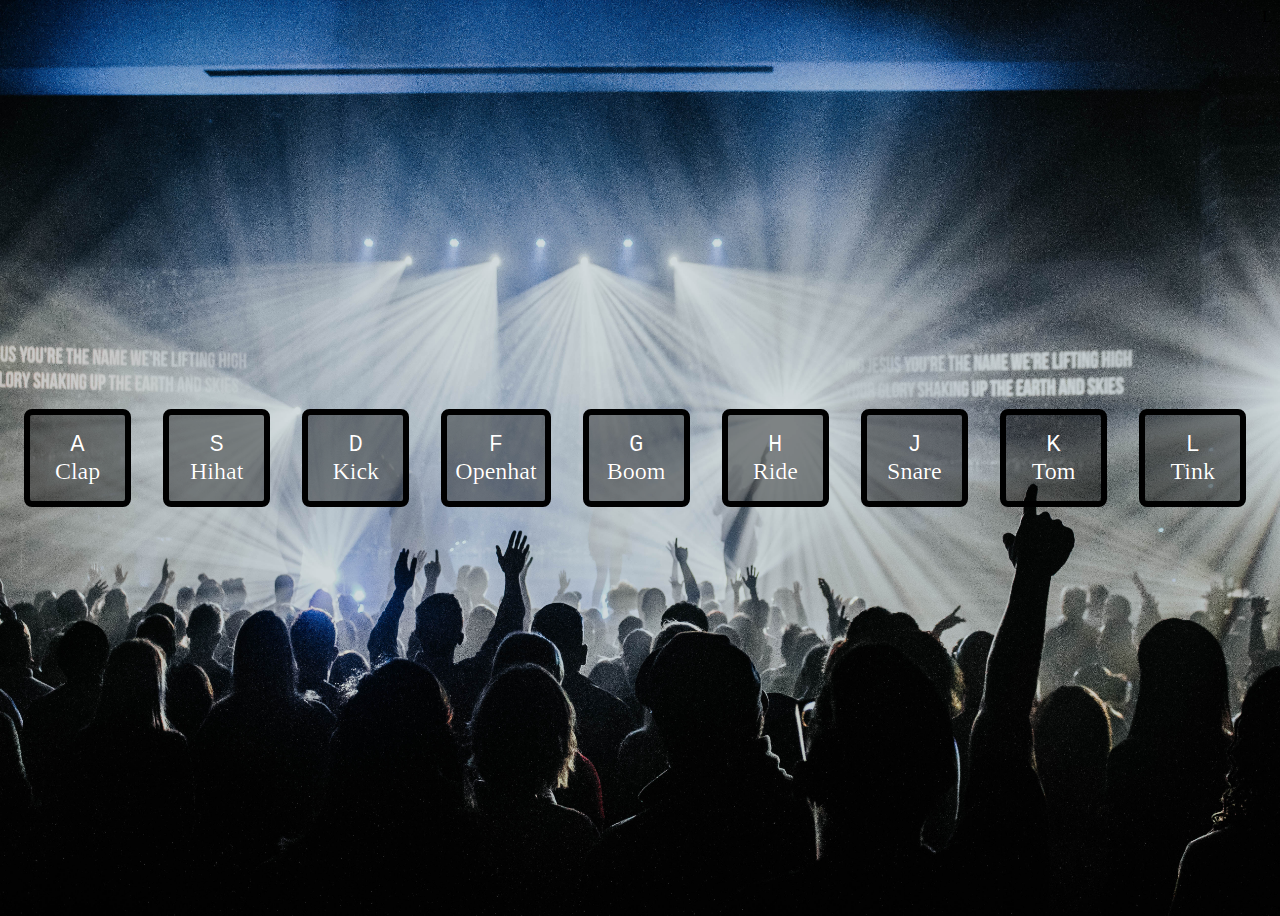
<file: 1-javascript-drum-kit/index.html>
<!DOCTYPE html>
<html lang="en">
<head>
  <meta charset="UTF-8">
  <meta name="viewport" content="width=device-width, initial-scale=1.0">
  <meta http-equiv="X-UA-Compatible" content="ie=edge">
  <title>Document</title>
  <link rel="stylesheet" href="style/style.css">
</head>
<body>
  <div class ="keys">
    <div data-key="65" class="key">
      <kbd>A</kbd>
      <span>clap</span>
    </div>
    <div data-key="83" class="key">
      <kbd>S</kbd>
      <span>hihat</span>
    </div>
    <div data-key="68" class="key">
      <kbd>D</kbd>
      <span>kick</span>
    </div>
    <div data-key="70" class="key">
      <kbd>F</kbd>
      <span>openhat</span>
    </div>
    <div data-key="71" class="key">
      <kbd>G</kbd>
      <span>boom</span>
    </div>
    <div data-key="72" class="key">
      <kbd>H</kbd>
      <span>ride</span>
    </div>
    <div data-key="74" class="key">
      <kbd>J</kbd>
      <span>snare</span>
    </div>
    <div data-key="75" class="key">
      <kbd>K</kbd>
      <span>tom</span>
    </div>
    <div data-key="76" class="key">
      <kbd>L</kbd>
      <span>tink</span>
    </div>



    <audio data-key="65" src="sounds/clap.wav"></audio>
    <audio data-key="83" src="sounds/hihat.wav"></audio>
    <audio data-key="68" src="sounds/kick.wav"></audio>
    <audio data-key="70" src="sounds/openhat.wav"></audio>
    <audio data-key="71" src="sounds/boom.wav"></audio>
    <audio data-key="72" src="sounds/ride.wav"></audio>
    <audio data-key="74" src="sounds/snare.wav"></audio>
    <audio data-key="75" src="sounds/tom.wav"></audio>
    <audio data-key="76" src="sounds/tink.wav"></audio>
  

    <script>
     
      function removeTransition(e){
        if(e.propertyName !== 'transform') return;
        e.target.classList.remove('playing');
      }
     function playSound(e){
        const audio = document.querySelector(`audio[data-key="${e.keyCode}"]`);
        const item = document.querySelector(`div[data-key="${e.keyCode}"]`)
        item.classList.add('playing');
        audio.currentTime = 0;
        audio.play();
      }

      const keys = Array.from(document.querySelectorAll('.key'));
      keys.forEach(key => key.addEventListener('transitionend',removeTransition));
      window.addEventListener('keydown', playSound);

    </script>
  </div>L
</body>
</html>
</file>
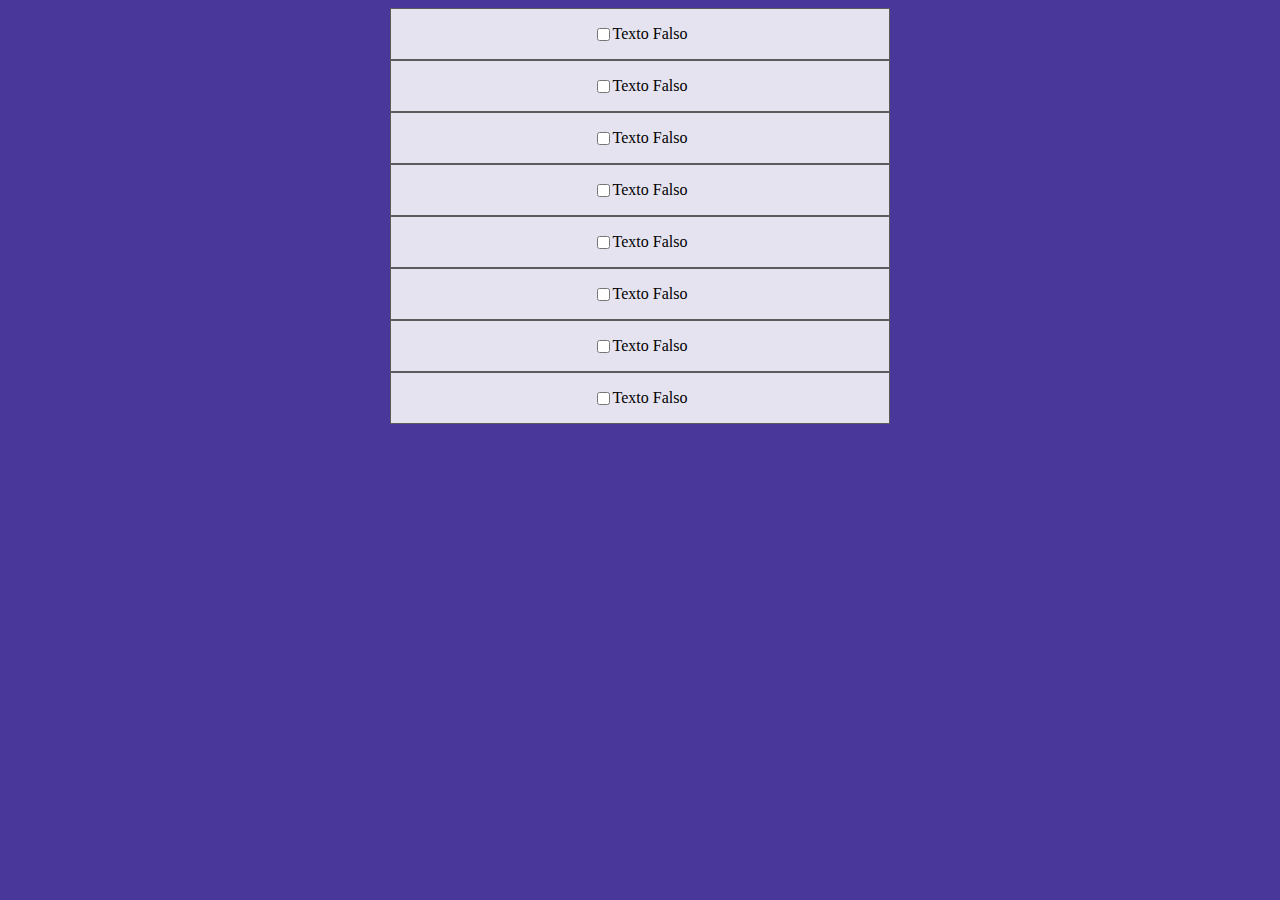
<file: 10- Hold Shift to Check Multiple CheckBoxes/index.html>
<!DOCTYPE html>
<html lang="en">
<head>
  <meta charset="UTF-8">
  <meta name="viewport" content="width=device-width, initial-scale=1.0">
  <title>Project Ten</title>
  <style>
    html,body{
      display: flex;
      flex-direction: column;
      justify-content: center;
      background: rgb(73, 55, 153);
    }
    .container{
      display: flex;
      flex-direction: column;

      align-self: center;
      width: 500px;
      background: rgb(229, 227, 240);
      justify-content: center;

    }
    .item{
      border: 1px solid rgba(58, 57, 57,.8);
      display: flex;
      align-items: center;
      justify-content: center;
    }
    input{
      float: left;
    }
  </style>
</head>
<body>
  <div class="container"> 
    <div class="item">
      <input type="checkbox">
      <p>Texto Falso</p>
    </div>
    <div class="item">
      <input type="checkbox">
      <p>Texto Falso</p>
    </div>
    <div class="item">
      <input type="checkbox">
      <p>Texto Falso</p>
    </div>
    <div class="item">
      <input type="checkbox">
      <p>Texto Falso</p>
    </div>
    <div class="item">
      <input type="checkbox">
      <p>Texto Falso</p>
    </div>
    <div class="item">
      <input type="checkbox">
      <p>Texto Falso</p>
    </div>
    <div class="item">
      <input type="checkbox">
      <p>Texto Falso</p>
    </div>
    <div class="item">
      <input type="checkbox">
      <p>Texto Falso</p>
    </div>
  </div>
  <script>
    let firstCheck = null;
    let lastCheck = null;
    let checks = Array.from(document.querySelectorAll('.item input[type= "checkbox"]'));
    checks.forEach(check => {
      check.addEventListener('click', selected);
    });
  function selected(){
    (!firstCheck)? firstCheck = checks.indexOf(this) : lastCheck = checks.indexOf(this)
    if(lastCheck){
      if(firstCheck - lastCheck < 0){
        checks.forEach(item =>{
          if(checks.indexOf(item)>= firstCheck && checks.indexOf(item) <= lastCheck){
            item.checked ="true";
          }
        });
      }else{
        checks.forEach(item =>{
          if(checks.indexOf(item)<= firstCheck && checks.indexOf(item) >= lastCheck){
            item.checked ="true";
          }
        });
      }
    }
  }
    
  </script>
</body>
</html>
</file>
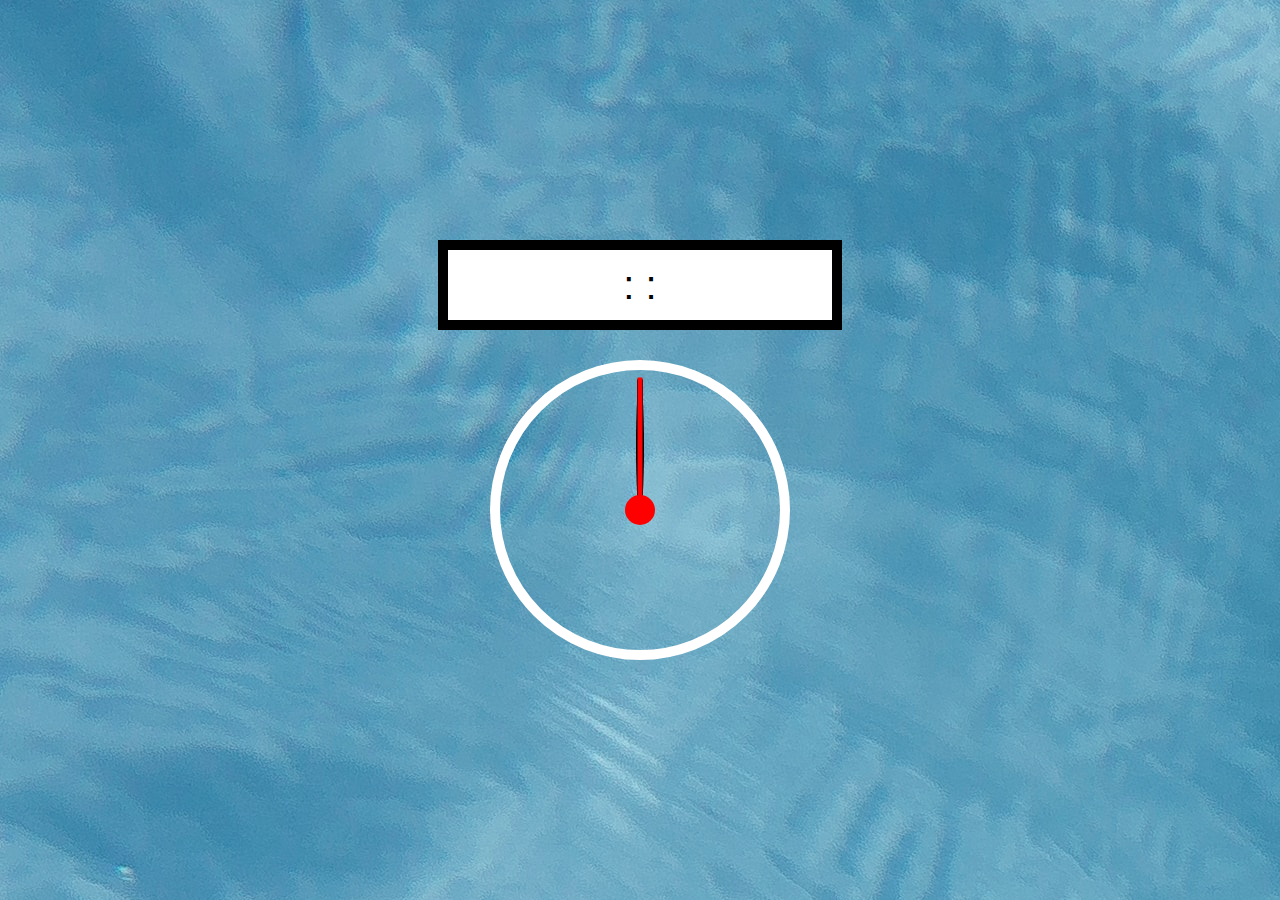
<file: 2-CSS + JS Clock/index.html>
<!DOCTYPE html>
<html lang="en">
<head>
  <meta charset="UTF-8">
  <meta name="viewport" content="width=device-width, initial-scale=1.0">
  <meta http-equiv="X-UA-Compatible" content="ie=edge">
  <link rel="stylesheet" href="css/style.css">
  <title>Clock with Js</title>
</head>
<body>
  <div class="digital">
      <div class="numbers" >
          <span class="dHours"></span>
          :
          <span class="dMin"></span>
          :
          <span class="dSec"></span>
      </div>
  </div>

  <div class="clock">
    <div class="clock-face">
      <div class="hands hours"></div>
      <div class="hands minutes"></div>
      <div class="hands seconds"></div>
      <div class="hands center"></div>
    </div>
  </div>

  <script>
    function SetDigital(hours,mins,sec){
      const dSec = document.querySelector('.dSec');
      const dHours = document.querySelector('.dHours');
      const dMin = document.querySelector('.dMin');
      dSec.innerHTML =sec;
      dHours.innerHTML =hours;
      dMin.innerHTML =mins;
    }
    function setDate(){
      const secHand = document.querySelector('.seconds');
      const hoursHand = document.querySelector('.hours');
      const minutesHand = document.querySelector('.minutes');
      
      const now = new Date();
      
      const seconds = now.getSeconds();
      const hours = now.getHours();
      const minutes = now.getMinutes();

      const hoursDegrees = ((hours / 12) * 360) + ((minutes/60)*30) + 90;
      const minDegrees = ((minutes / 60) * 360) + ((seconds/60)*6) + 90;
      const secDegrees = ((seconds /60) *360)+90;

      secHand.style.transform =`Rotate(${secDegrees}deg)`;    
      minutesHand.style.transform =`Rotate(${minDegrees}deg)`;
      hoursHand.style.transform =`Rotate(${hoursDegrees}deg)`;
      SetDigital(hours,minutes,seconds);
    }
    setInterval(setDate,1000);
  </script>
</body>
</html>
</file>
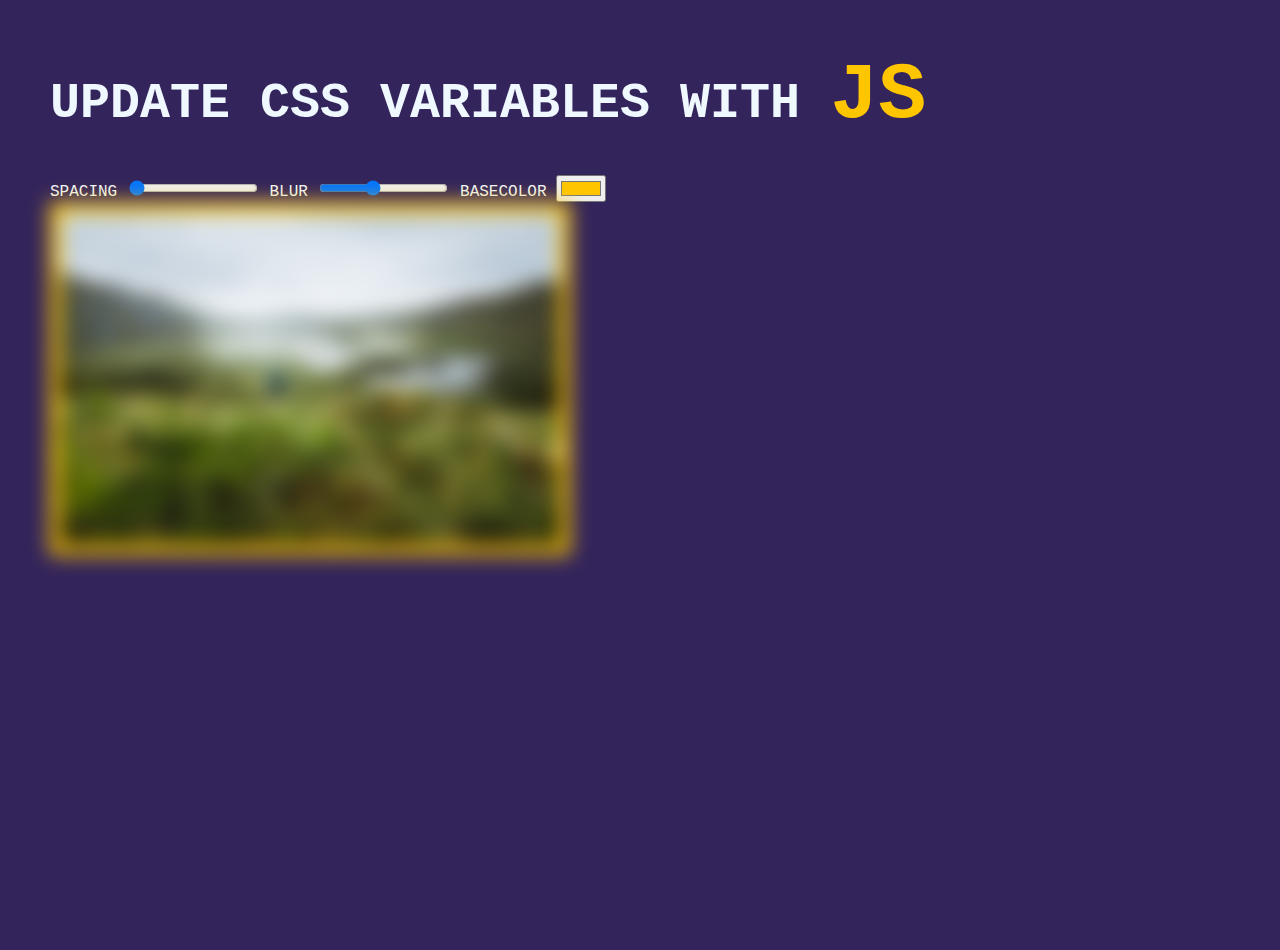
<file: 3-CSS Variables/index.html>
<!DOCTYPE html>
<html lang="en">
<head>
  <meta charset="UTF-8">
  <meta name="viewport" content="width=device-width, initial-scale=1.0">
  <meta http-equiv="X-UA-Compatible" content="ie=edge">
  <link rel="stylesheet" href="css/styles.css">
  <title>Css Variables</title>
</head>
<body>

      <h1>Update CSS variables with <span class ='js'>JS</span></h1>  
    <div class="controls">
      <!--Spacing  -->
      <label for="spacing">Spacing</label>
      <input type="range" name="spacing" min="10" max="200" value="10" data-sizing ="px">
      <!-- Blur -->
      <label for="Blur">Blur</label>
      <input type="range" name="blur" min="0" max="25" value="10" data-sizing ="px">
      <!-- Color -->
      <label for="Color">BaseColor</label>
      <input type="Color" name="color" value="#ffc600">
    </div>
  </div>

    <img src="./assets/image.jpg" alt="paisaje" width="500" height="auto" >
<script>
  const input = document.querySelectorAll('.controls input');
  
  function handleUpdate(){
    const suffix = this.dataset.sizing ||"";
    document.documentElement.style.setProperty(`--${this.name}`,this.value+suffix);
  }
  input.forEach(input =>{
    input.addEventListener('change',handleUpdate);
    input.addEventListener('mousemove',handleUpdate);
  })



</script>
</body>
</html>
</file>
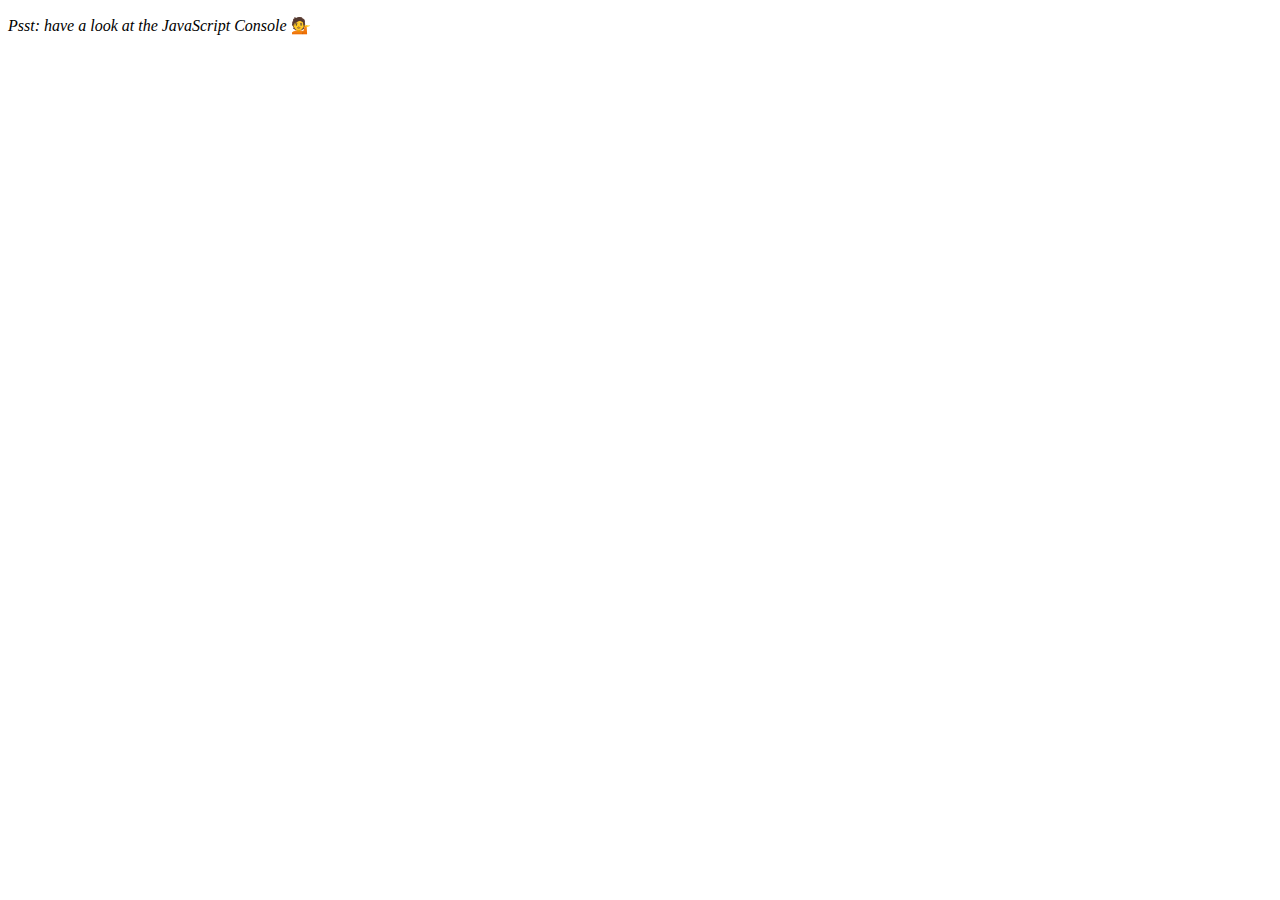
<file: 4-Array Cardio Day/index.html>
<!DOCTYPE html>
<html lang="en">
<head>
  <meta charset="UTF-8">
  <title>Array Cardio 💪</title>
</head>
<body>
  <p><em>Psst: have a look at the JavaScript Console</em> 💁</p>
  <script>
    // Get your shorts on - this is an array workout!
    // ## Array Cardio Day 1
    // Some data we can work with
    const inventors = [
      { first: 'Albert', last: 'Einstein', year: 1879, passed: 1955 },
      { first: 'Isaac', last: 'Newton', year: 1643, passed: 1727 },
      { first: 'Galileo', last: 'Galilei', year: 1564, passed: 1642 },
      { first: 'Marie', last: 'Curie', year: 1867, passed: 1934 },
      { first: 'Johannes', last: 'Kepler', year: 1571, passed: 1630 },
      { first: 'Nicolaus', last: 'Copernicus', year: 1473, passed: 1543 },
      { first: 'Max', last: 'Planck', year: 1858, passed: 1947 },
      { first: 'Katherine', last: 'Blodgett', year: 1898, passed: 1979 },
      { first: 'Ada', last: 'Lovelace', year: 1815, passed: 1852 },
      { first: 'Sarah E.', last: 'Goode', year: 1855, passed: 1905 },
      { first: 'Lise', last: 'Meitner', year: 1878, passed: 1968 },
      { first: 'Hanna', last: 'Hammarström', year: 1829, passed: 1909 }
    ];
    const people = ['Beck, Glenn', 'Becker, Carl', 'Beckett, Samuel', 'Beddoes, Mick', 'Beecher, Henry', 'Beethoven, Ludwig', 'Begin, Menachem', 'Belloc, Hilaire', 'Bellow, Saul', 'Benchley, Robert', 'Benenson, Peter', 'Ben-Gurion, David', 'Benjamin, Walter', 'Benn, Tony', 'Bennington, Chester', 'Benson, Leana', 'Bent, Silas', 'Bentsen, Lloyd', 'Berger, Ric', 'Bergman, Ingmar', 'Berio, Luciano', 'Berle, Milton', 'Berlin, Irving', 'Berne, Eric', 'Bernhard, Sandra', 'Berra, Yogi', 'Berry, Halle', 'Berry, Wendell', 'Bethea, Erin', 'Bevan, Aneurin', 'Bevel, Ken', 'Biden, Joseph', 'Bierce, Ambrose', 'Biko, Steve', 'Billings, Josh', 'Biondo, Frank', 'Birrell, Augustine', 'Black, Elk', 'Blair, Robert', 'Blair, Tony', 'Blake, William'];
    // Array.prototype.filter()
    // 1. Filter the list of inventors for those who were born in the 1500's
    const filtered = inventors.filter(inventor=> {return inventor.year >=1500 && inventor.year <1600});
    console.log(filtered);
    // Array.prototype.map()
    // 2. Give us an array of the inventors' first and last names
    const mapped = inventors.map(inventor => {
      return inventor.first+" "+inventor.last;
    });
    console.log(mapped);
    // Array.prototype.sort()
    // 3. Sort the inventors by birthdate, oldest to youngest
    const sorted = inventors.sort((a,b)=>{
      if(a.year > b.year){
        return -1;
      }if(a.year < b.year){
        return 1;
      }else{
        return 0;
      }
    })
    console.log(sorted);
    // Array.prototype.reduce()
    // 4. How many years did all the inventors live?
    const liveYears = inventors.reduce((total,inventor) =>{
      return total += (inventor.passed - inventor.year);}
    ,0);
    console.log(liveYears);
    
    // 5. Sort the inventors by years lived
    
    const sortByYear = inventors.sort((a,b)=>{
      let yearsA = (a.passed - a.year);
      let yearsB = (b.passed - b.year);

      if(yearsA < yearsB){
        return 1;
      }else if(yearsA > yearsB){
        return -1;
      }else{
        return 0;
      }
    });
    
    console.log(sortByYear);
    
    // 6. create a list of Boulevards in Paris that contain 'de' anywhere in the name
    // https://en.wikipedia.org/wiki/Category:Boulevards_in_Paris
/*
    const category = Array.from(document.querySelectorAll('.mw-category-group a'));
    const Boulevards = category
    .map(item =>item.textContent)
    .filter(items => items.includes('de'));
    console.log(Boulevards);
*/
 
    // 7. sort Exercise
    // Sort the people alphabetically by last name
  const sortByLast = inventors.sort((a,b)=>{
    return a.last<b.last? 1: -1;
  });
  console.log(sortByLast);
    // 8. Reduce Exercise
    // Sum up the instances of each of these
    const data = ['car', 'car', 'truck', 'truck', 'bike', 'walk', 'car', 'van', 'bike', 'walk', 'car', 'van', 'car', 'truck' ];
    const transportation = data.reduce(function(obj, item) {
      if(!obj[item]){
        obj[item] = 0;
      }
      obj[item] ++;
      return obj;
    },{});
    
    console.log(transportation);
    </script>
</body>
</html>
</file>
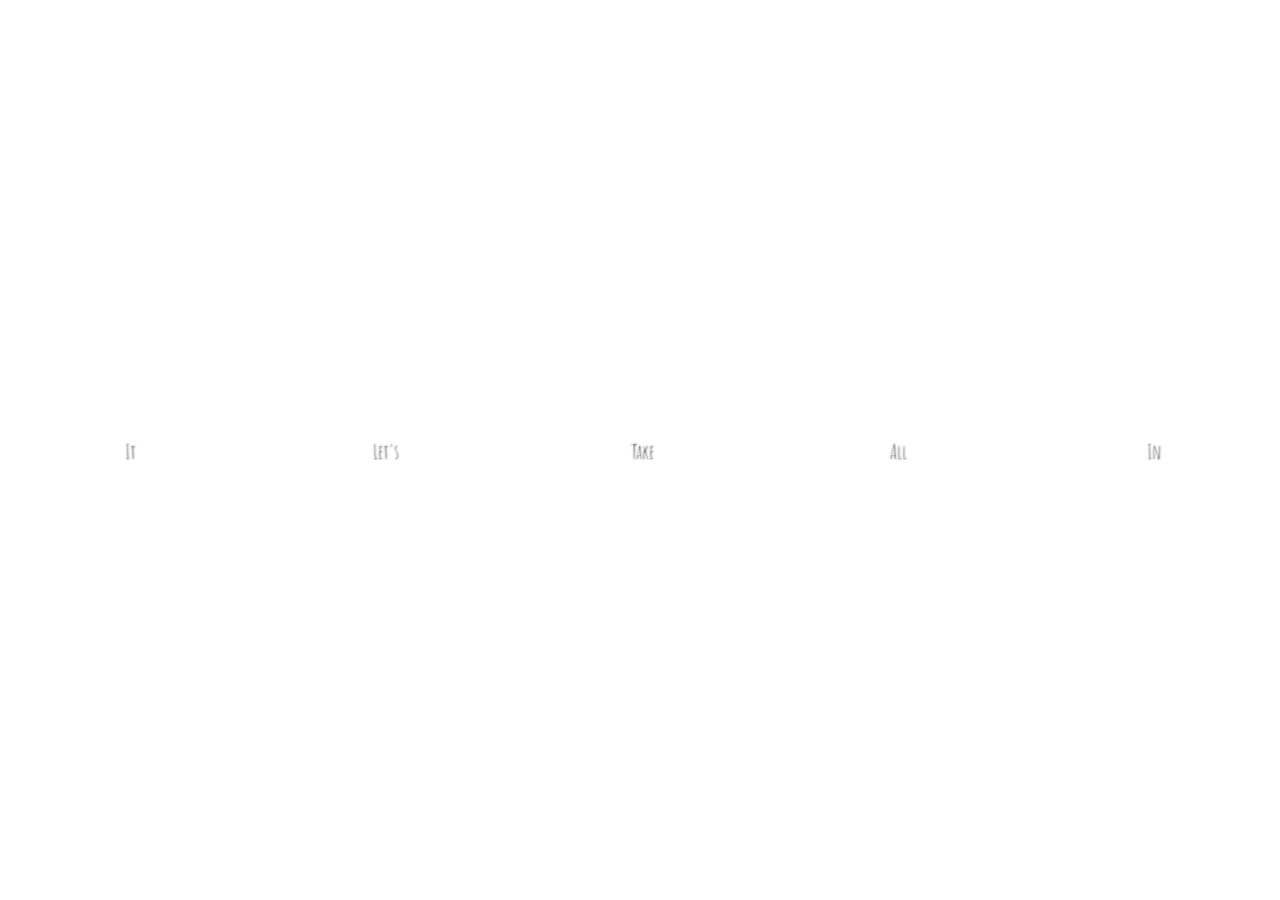
<file: 5-flex panels/index.html>
<!DOCTYPE html>
<html lang="en">
<head>
  <meta charset="UTF-8">
  <meta name="viewport" content="width=device-width, initial-scale=1.0">
  <meta http-equiv="X-UA-Compatible" content="ie=edge">
  <title>Flex Panels</title>
  <link href='https://fonts.googleapis.com/css?family=Amatic+SC' rel='stylesheet' type='text/css'>
  <link rel="stylesheet" href="css/styles.css">
</head>
<body>
  <!-- HACER MAS RESPONSIVE -->
<div class="panels">
  <div class="panel panel1">
    <p>Experience</p>
    <p>It</p>
    <p>Today</p>
  </div>
  <div class="panel panel2">
    <p>Hey</p>
    <p>Let's</p>
    <p>Dance</p>
  </div>
  <div class="panel panel3">
    <p>Give</p>
    <p>Take</p>
    <p>Receive</p>
  </div>
  <div class="panel panel4">
    <p>Give</p>
    <p>All</p>
    <p>You can</p>
  </div>
  <div class="panel panel5">
    <p>Life</p>
    <p>In</p>
    <p>Motion</p>
  </div>
</div>
<script>
  const panels= document.querySelectorAll('.panel');
  function openToggle(e){
    this.classList.toggle('open');
  }
  function toggleActive(e){
    if(e.propertyName.includes('flex')){
      this.classList.toggle('toggleActive')
    }
    
  }
  panels.forEach(panel =>{
    panel.addEventListener('click',openToggle);
    panel.addEventListener('transitionend',toggleActive);
  })
  // Agregar Funcionalidad para que se cierre el panel que estaba clickeado antes

  

</script>
</body>
</html>
</file>
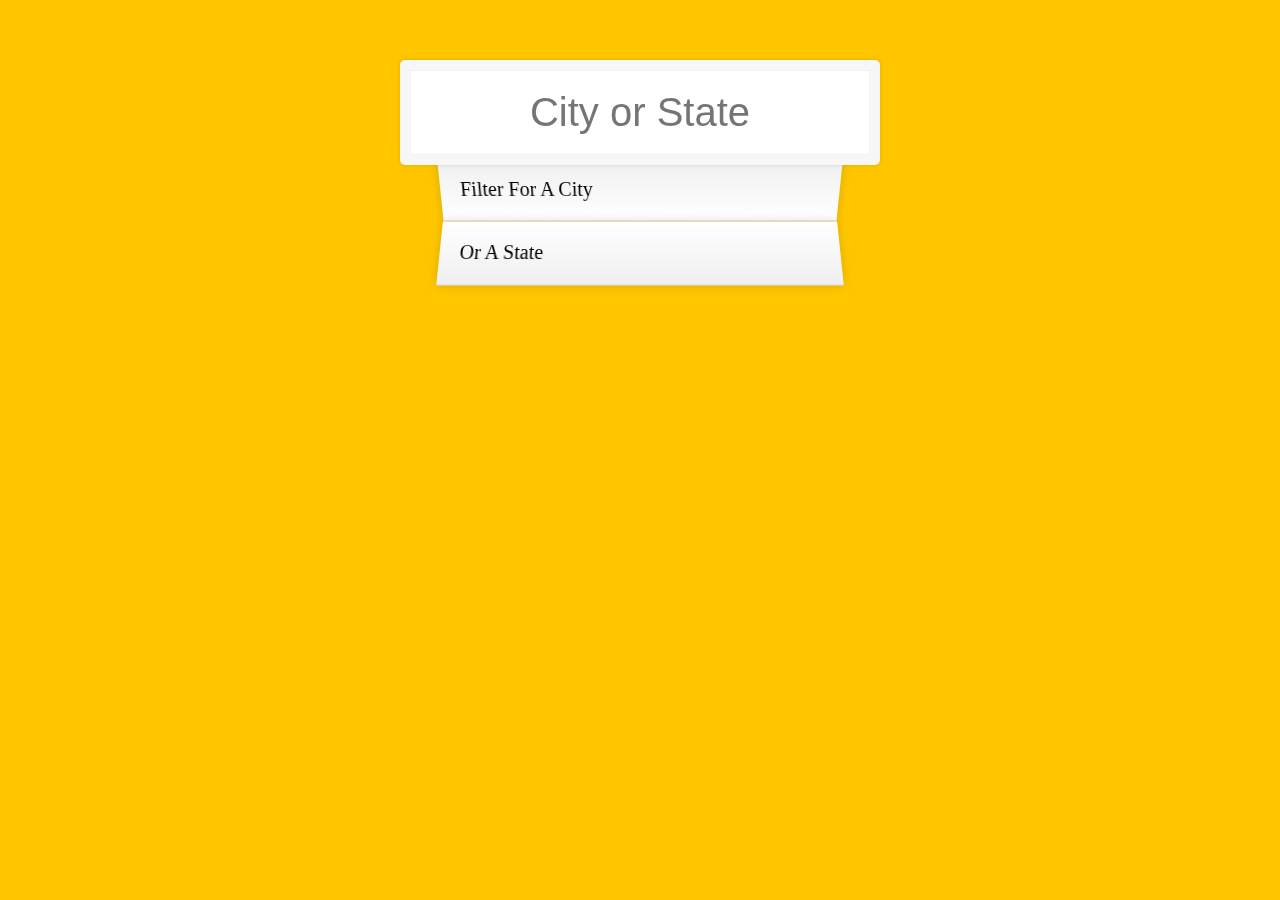
<file: ajax request/index.html>
<!DOCTYPE html>
<html lang="en">
<head>
  <meta charset="UTF-8">
  <meta name="viewport" content="width=device-width, initial-scale=1.0">
  <meta http-equiv="X-UA-Compatible" content="ie=edge">
  <link rel="stylesheet" href="style.css">
  <title>Document</title>
</head>
<body>
  <form class="search-form">
    <input type="text" class="search" placeholder="City or State">
    <ul class="suggestions">
      <li>Filter for a city</li>
      <li>or a state</li>
    </ul>
  </form>

  <script>
    const cities = [];
    const endpoint = 'https://gist.githubusercontent.com/Miserlou/c5cd8364bf9b2420bb29/raw/2bf258763cdddd704f8ffd3ea9a3e81d25e2c6f6/cities.json';
    // get data
    fetch(endpoint)
    .then(response => response.json())
    // persist data in cities array
    .then(data => {cities.push(...data);
    //console.log(cities);
    }
    );
    
    const search = document.querySelector('.search');
    const ul = document.querySelector('.suggestions');
    //console.log(ul,search);
    //search.addEventListener('change',displayCity);
    search.addEventListener('keyup',displayCity);

    function searchCity(wordToMatch,cities){
      const regex = new RegExp(wordToMatch,'gi');
      return cities.filter(place => {
        return place.city.match(regex)|| place.state.match(regex)
      });
    }
    function googleIt(city,state){
      cityUrl =  city.replace(' ','+');
      stateUrl =  state.replace(' ','+');
      let url = `https://www.google.com.ar/maps/place/${cityUrl},+${stateUrl}/`;
      window.open(url);
    }
    function numberWithCommas(x) {
    return x.toString().replace(/\B(?=(\d{3})+(?!\d))/g, ',');
    }
    function displayCity(){
        let result = searchCity(this.value,cities);
        let li ='';
        result.forEach(place => {          
          const regex = new RegExp(this.value, 'gi');
          const cityName = place.city.replace(regex, `<span class="hl">${this.value}</span>`);
          const stateName = place.state.replace(regex,`<span class="hl">${this.value}</span>`);
          li += `<li onclick="googleIt('${place.city}','${place.state}')">
            <span>${cityName},${stateName}</span>
            <span class= "population">${numberWithCommas(place.population)}</span>
            </li>`;
        });
        ul.innerHTML = li;
    }

</script>
</body>
</html>
</file>
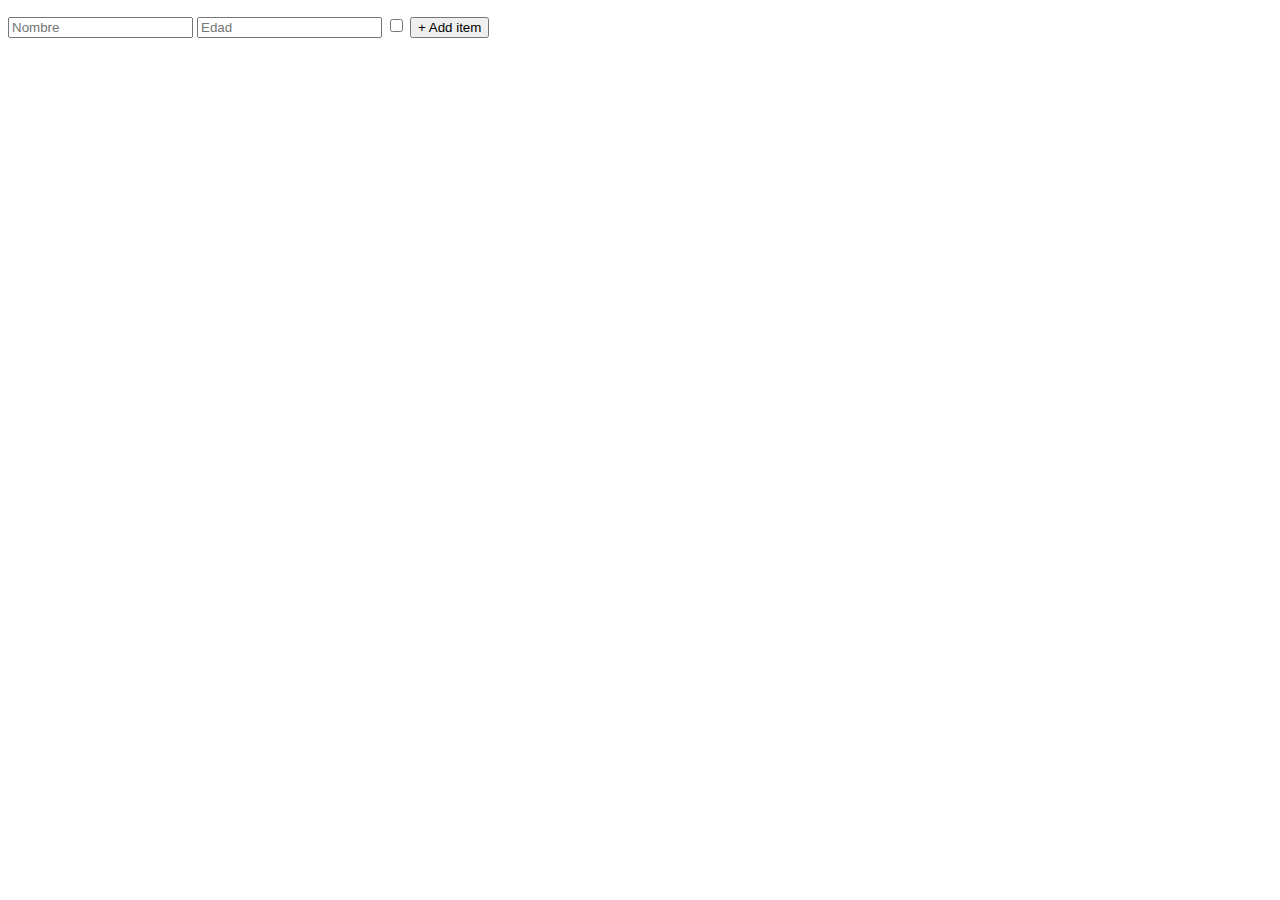
<file: LocalStorage and EventDelegation/index.html>
<!DOCTYPE html>
<html lang="en">
<head>
  <meta charset="UTF-8">
  <meta name="viewport" content="width=device-width, initial-scale=1.0">
  <title>Document</title>
</head>
<body>
  <ul id="lista">

  </ul>

  <form class="addItems">
    <input type="text" name="name" placeholder ="Nombre" required>
    <input type="text" name="edad" placeholder ="Edad" required>
    <input type="checkbox" name="real" onclick={console.log(this.checked)}>
    <input type="submit" value ="+ Add item">
  </form>

  <script>
    
    let items =  document.querySelector('.addItems');
    let ul =  document.getElementById('lista');
    items.addEventListener('submit',addItemToList);
    const personas = JSON.parse(localStorage.getItem("personas"));// ||[];
    loadList(personas);
    
    // personas.push({nombre:'Ramiro',edad:20});
    // personas.push({nombre:'Martin',edad:33});
    // personas.push({nombre:'Carlos',edad:50});
    // console.table(personas);

    // personas.forEach(p => {
    //   let node = document.createElement("li");
    //   let ul =  document.getElementById('lista');
    //   let elemento = document.createTextNode(`Este es ${p.nombre} y tiene ${p.edad}`);
    //   node.appendChild(elemento);
    //   ul.appendChild(node);
    // });  
    

    function addItemToList(e){
      e.preventDefault();
      let newItem = {
        nombre:this.name.value,
        edad:this.edad.value,
        real:this.real.checked
      }
      personas.push(newItem);
      console.log(personas);
      this.name.value = '';
      this.edad.value = '';
      this.real.value = false;
      loadList(personas)
    }
    function loadList(listaDePersonas){
      let ul =  document.getElementById('lista').innerHTML ='';
      listaDePersonas.forEach(p => {
      let node = document.createElement("li");
      let ul =  document.getElementById('lista');
      let elemento = document.createTextNode(`Este es ${p.nombre} y tiene ${p.edad} y ${(p.real)?'es real':'es imaginario'}`);
      node.appendChild(elemento);
      node.add.setAttribute("data-id", personas.length);
      ul.appendChild(node);
      })
    }
    window.onbeforeunload = closingCode;
    function closingCode(){
    // do something...
    localStorage.setItem('personas',JSON.stringify(personas))
    }
  </script>
</body>
</html>
</file>
<file: 1-javascript-drum-kit/style/style.css>
html {
  background-image:url('../asset/background-img.jpg');
  background-repeat:no-repeat;
  background-size: 100% 100%;
  box-sizing: border-box;
  font-size: 16px;
}
body{
 display: flex;
 align-content: center; 
 min-height: 100vh;
}

*, *:before, *:after {
  box-sizing: inherit;
}

ol, ul {
  list-style: none;
}

img {
  max-width: 100%;
  height: auto;
}

/*Own styles*/
.keys {
  display: flex;
  flex: 1; 
  min-width: 100vh;
  min-height: 100vh;
  align-items: center;
  justify-content: center;
}
.key {
  display: flex;
  flex-direction: column;
  border: .4rem solid black;
  border-radius: .5rem;
  margin: 1rem;
  font-size: 1.5rem;
  padding: 1rem .5rem;
  width: 10rem;
  text-align: center;
  color: white;
  background: rgba(0,0,0,0.4);
  text-shadow: 0 0 .5px black;
  transition: all 0.07s;
}
.key span {
  text-transform: capitalize;
}
.playing{
  transform: scale(1.1);
  border-color: #ffc600;
  text-shadow: 0 0 10px #ffc600;
}
</file>
<file: 2-CSS + JS Clock/css/style.css>
html, body {
  height: 100%;
}

body{
  background: url("../asset/bgpic.jpg") ;
  margin: 0;
  height: 100%;
  padding: 0;
  display: -webkit-box;
  display: -moz-box;
  display: -ms-flexbox;
  display: -webkit-flex;
  display: flex;
  flex-direction: column;
  align-items: center;
  justify-content: center;
}
.clock{
  padding: 5px;
  display: relative;
  width: 270px;
  height: 270px;
  border-radius: 50%;
  border: 10px solid white;
  align-items: center;
  justify-content: center;
}
.clock-face{
  position: relative;
  width: 100%;
  height: 100%;
}
.hands{
  top: 50%;
  position: absolute;
  transform-origin: 100%;
  transform: translateY(-3px);
  transform: rotate(90deg);
  background:black;
  transition: all 0.05;
  transition: cubic-bezier(0.42, 0, 0, 2.07);
}
.center{
  right: 50%;
  width: 30px;
  height: 30px;
  border-radius: 50%;
  background: red;
  position: absolute;
}
.hours{
  width: 50%;
  height: 8px;
  border-radius: 50%;
}
.minutes{
  width: 50%;
  height: 6px;
  border-radius: 5px;
}
.seconds{
  width: 50%;
  height: 5px;
  background: red;
}
.digital{
  background: white;
  border: solid 10px black;
  width: 30%;
  height: 70px;
  
  display: flex;
  align-items: center;
  justify-content: center;
  margin-bottom: 30px;
  font-family: Impact, Haettenschweiler, 'Arial Narrow Bold', sans-serif;
  font-size: 40px;
}
.number{
  padding: 10px;
}
</file>
<file: 3-CSS Variables/css/styles.css>
/* Defining Variables */
:root{
  --blur:10px;
  --spacing:10px;
  --color:#ffc600;
}
.js{
  color: var(--color);
}

html,body{

  width: 100%;
  height: 100%;
  background: #33245b; 
  color: aliceblue;
  text-transform: uppercase;
  font-family: 'Courier New', Courier, monospace;
}
body{
  margin:50px;
}
span{
  font-size: 80px;
}
h1{
  font-size: 50px;
}
.controlls{
  font-size: 30px;
  margin-bottom: 30px;
}

img{
  padding:var(--spacing);
  background: var(--color);
  filter: blur(var(--blur));
}
</file>
<file: 5-flex panels/css/styles.css>
*{
  margin: 0;
  padding:0;
  box-sizing:border-box;
}
html,body{
  width: 100vw;
  height: 100vh;
  box-sizing: border-box;
  font-family: 'Amatic SC', cursive;
}
.panels{
  width: 100vw;
  height: 100vh;  
  display: flex;
  overflow: hidden;
}
.panel1 { background-image:url(https://source.unsplash.com/gYl-UtwNg_I/1500x1500); }
.panel2 { background-image:url(https://source.unsplash.com/rFKUFzjPYiQ/1500x1500); }
.panel3 { background-image:url(https://images.unsplash.com/photo-1465188162913-8fb5709d6d57?ixlib=rb-0.3.5&q=80&fm=jpg&crop=faces&cs=tinysrgb&w=1500&h=1500&fit=crop&s=967e8a713a4e395260793fc8c802901d); }
.panel4 { background-image:url(https://source.unsplash.com/ITjiVXcwVng/1500x1500); }
.panel5 { background-image:url(https://source.unsplash.com/3MNzGlQM7qs/1500x1500); }

.panel{
  color: white;
  text-shadow: 2px 1px 2px black;
  display: flex;
  flex:1;
  flex-direction: column;
  justify-content: center;
  text-align: center;
  align-items: center;
  transition: 
        font-size 0.7s cubic-bezier(0.61,-0.19, 0.7,-0.11),
        flex 0.7s cubic-bezier(0.61,-0.19, 0.7,-0.11),
        background 0.2s;  
  background-position: center;
  font-size: 20px;
  background-size: cover;
  transition: flex 2s;
}
.panel > * {
  margin: 0;
  width: 100%;
  transition: transform 0.5s;
  flex: 1 0 auto;
  display: flex;
  justify-content: center;
  align-items: center;
}


.panel > *:first-child{  transform: translateY(-100%);}
.panel.toggleActive > *:first-child{  transform: translateY(0);}
.panel > *:last-child{  transform: translateY(100%);}
.panel.toggleActive >   *:last-child{  transform: translateY(0);}

.panel.open {
  flex: 5;
  font-size: 40px;
}


















/***********************************************/
/**************EFECTO CON CSS* *****************

.panel  :first-child{
  position: absolute;
  top:0;
  z-index: -1;
  transition:  ease-in-out 0.2s;
}
.panel :last-child{
  position: absolute;
  bottom:0;
  z-index: -1;
  transition: ease-in-out 0.2s;
}
.openPanel{
  flex:3;
  transition: all ease-in .5s;
}
.panel:hover{
  flex:3;
  transition: all ease-in .3s;
}
.panel:hover :last-child{
  bottom: 130px;
  z-index: 1;
  transition: ease-in-out 0.7s;
}
.panel:hover :first-child{
  top: 130px;
  z-index: 1;
  transition: all ease-in .7s;
}
/***********************************************/
</file>
<file: ajax request/style.css>
html {
  box-sizing: border-box;
  background: #ffc600;
  font-family: 'helvetica neue';
  font-size: 20px;
  font-weight: 200;
}

*, *:before, *:after {
  box-sizing: inherit;
}

input {
  width: 100%;
  padding: 20px;
}

.search-form {
  max-width: 400px;
  margin: 50px auto;
}

input.search {
  margin: 0;
  text-align: center;
  outline: 0;
  border: 10px solid #F7F7F7;
  width: 120%;
  left: -10%;
  position: relative;
  top: 10px;
  z-index: 2;
  border-radius: 5px;
  font-size: 40px;
  box-shadow: 0 0 5px rgba(0, 0, 0, 0.12), inset 0 0 2px rgba(0, 0, 0, 0.19);
}

.suggestions {
  margin: 0;
  padding: 0;
  position: relative;
  /*perspective: 20px;*/
}

.suggestions li {
  background: white;
  list-style: none;
  border-bottom: 1px solid #D8D8D8;
  box-shadow: 0 0 10px rgba(0, 0, 0, 0.14);
  margin: 0;
  padding: 20px;
  transition: background 0.2s;
  display: flex;
  justify-content: space-between;
  text-transform: capitalize;
}

.suggestions li:nth-child(even) {
  transform: perspective(100px) rotateX(3deg) translateY(2px) scale(1.001);
  background: linear-gradient(to bottom,  #ffffff 0%,#EFEFEF 100%);
}

.suggestions li:nth-child(odd) {
  transform: perspective(100px) rotateX(-3deg) translateY(3px);
  background: linear-gradient(to top,  #ffffff 0%,#EFEFEF 100%);
}

span.population {
  font-size: 15px;
}

.hl {
  background: #ffc600;
}
</file>
